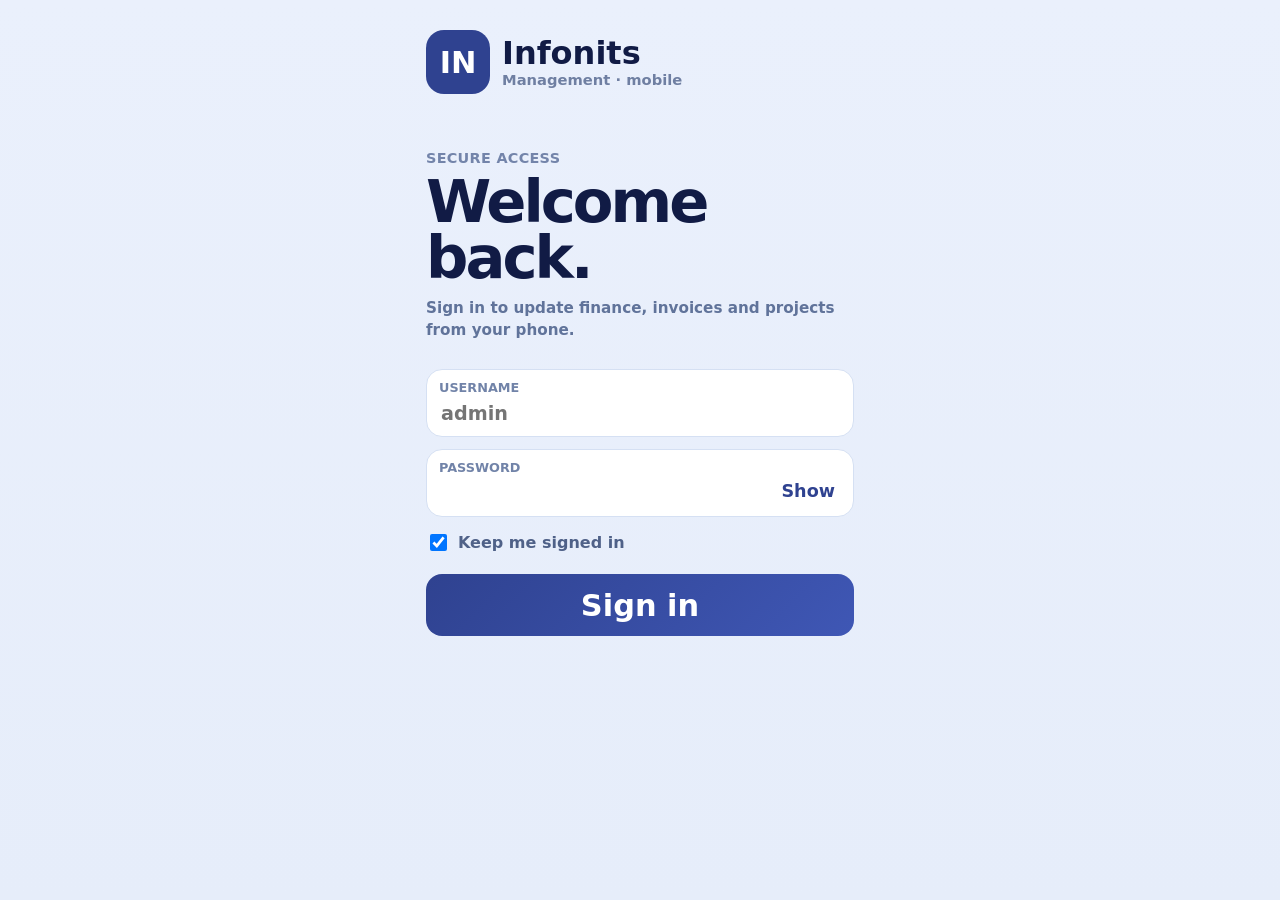
<file: mobile-dashboard.html>
<!doctype html>
<html lang="en">
  <head>
    <meta charset="UTF-8" />
    <meta name="viewport" content="width=device-width, initial-scale=1.0" />
    <title>Mobile Dashboard - Infonits</title>
    <link rel="icon" href="assets/favicon.svg" type="image/svg+xml" />
    <style>
      :root {
        --bg: #f4f7fc;
        --bg-2: #eaf1ff;
        --card: #ffffff;
        --text: #111b34;
        --muted: #5f7091;
        --line: #d6e1f2;
        --primary: #1f2f67;
        --primary-2: #273d7f;
        --green: #15b89a;
        --red: #f04444;
        --blue: #2f6df6;
        --orange: #f59e0b;
      }
      * { box-sizing: border-box; }
      body {
        margin: 0;
        font-family: Poppins, system-ui, -apple-system, Segoe UI, Roboto, sans-serif;
        background:
          radial-gradient(520px 340px at 100% -12%, #dce9ff 0%, transparent 68%),
          radial-gradient(680px 380px at -20% 0%, var(--bg-2) 0%, transparent 74%),
          var(--bg);
        color: var(--text);
      }
      .wrap {
        width: min(100%, 460px);
        margin: 0 auto;
        padding: max(12px, env(safe-area-inset-top)) 12px 24px;
      }
      .shell {
        background: var(--card);
        border: 1px solid #d9e5f6;
        border-radius: 26px;
        padding: 16px;
        box-shadow: 0 18px 42px rgba(16, 32, 76, 0.12);
        overflow: hidden;
        position: relative;
      }
      .shell::before {
        content: "";
        position: absolute;
        inset: 0 0 auto 0;
        height: 116px;
        background: linear-gradient(135deg, rgba(31, 47, 103, 0.08), rgba(47, 109, 246, 0.03));
        pointer-events: none;
      }
      .topline,
      .hero,
      .stats,
      .quick,
      .status-note {
        position: relative;
        z-index: 1;
      }
      .topline {
        display: flex;
        align-items: center;
        justify-content: space-between;
        color: var(--muted);
        font-size: 0.78rem;
        font-weight: 800;
        letter-spacing: 0.02em;
      }
      .time-pill {
        min-width: 54px;
        text-align: center;
        border: 1px solid #dbe6f6;
        border-radius: 999px;
        padding: 6px 10px;
        background: rgba(255, 255, 255, 0.78);
        color: #1b2947;
      }
      .hero {
        margin-top: 18px;
      }
      .hero h1 {
        margin: 0;
        font-size: clamp(1.7rem, 8vw, 2.25rem);
        line-height: 0.95;
        letter-spacing: -0.06em;
      }
      .hero p {
        margin: 8px 0 0;
        color: var(--muted);
        font-size: 0.86rem;
        font-weight: 600;
      }
      .stats {
        margin-top: 18px;
        display: grid;
        grid-template-columns: repeat(2, minmax(0, 1fr));
        gap: 9px;
      }
      .stat {
        min-height: 86px;
        border: 1px solid #dbe6f6;
        border-radius: 20px;
        padding: 12px 10px;
        background: rgba(255, 255, 255, 0.84);
        box-shadow: 0 10px 22px rgba(16, 32, 76, 0.07);
      }
      .stat small {
        display: block;
        color: var(--muted);
        font-size: 0.68rem;
        font-weight: 800;
        line-height: 1.2;
      }
      .stat strong {
        display: block;
        margin-top: 8px;
        color: #111b34;
        font-size: 1.16rem;
        line-height: 1;
        letter-spacing: -0.04em;
      }
      .stat span {
        display: inline-flex;
        margin-top: 9px;
        border-radius: 999px;
        padding: 4px 7px;
        font-size: 0.66rem;
        font-weight: 900;
        background: #f1f5ff;
        color: var(--muted);
      }
      .stat.profit { border-left: 4px solid var(--green); }
      .stat.unpaid { border-left: 4px solid var(--red); }
      .stat.income { border-left: 4px solid var(--blue); }
      .stat.savings { border-left: 4px solid var(--orange); }
      .quick {
        margin-top: 18px;
      }
      .section-title {
        display: flex;
        align-items: center;
        justify-content: space-between;
        margin-bottom: 10px;
      }
      .section-title h2 {
        margin: 0;
        font-size: 1rem;
        letter-spacing: -0.03em;
      }
      .section-title span {
        color: var(--muted);
        font-size: 0.74rem;
        font-weight: 800;
      }
      .grid { display: grid; gap: 10px; }
      .btn {
        display: flex;
        align-items: center;
        justify-content: space-between;
        text-decoration: none;
        border: 1px solid #d6e1f2;
        border-radius: 18px;
        min-height: 76px;
        padding: 12px;
        color: #1d2e63;
        font-weight: 700;
        background: #f8fbff;
        box-shadow: 0 8px 18px rgba(16, 32, 76, 0.06);
      }
      .btn.primary {
        color: #ffffff;
        border: 0;
        background: linear-gradient(135deg, var(--primary), var(--primary-2));
        box-shadow: 0 10px 20px rgba(31, 47, 103, 0.24);
      }
      .btn-copy {
        display: flex;
        align-items: center;
        gap: 11px;
      }
      .icon {
        width: 42px;
        height: 42px;
        flex: 0 0 auto;
        border-radius: 14px;
        display: grid;
        place-items: center;
        font-size: 1rem;
        background: #eef4ff;
        color: #1f2f67;
      }
      .primary .icon {
        background: rgba(255, 255, 255, 0.14);
        color: #fff;
      }
      .btn-title {
        display: block;
        font-size: 0.98rem;
        line-height: 1.1;
      }
      .btn-sub {
        display: block;
        margin-top: 5px;
        color: var(--muted);
        font-size: 0.75rem;
        font-weight: 700;
      }
      .primary .btn-sub { color: rgba(255, 255, 255, 0.76); }
      .arrow {
        width: 30px;
        height: 30px;
        display: grid;
        place-items: center;
        border-radius: 50%;
        background: rgba(31, 47, 103, 0.08);
        font-size: 1.15rem;
      }
      .primary .arrow { background: rgba(255, 255, 255, 0.14); }
      .status-note {
        margin-top: 14px;
        border: 1px dashed #cbd8ee;
        border-radius: 16px;
        padding: 10px 12px;
        color: var(--muted);
        font-size: 0.76rem;
        font-weight: 700;
        background: rgba(248, 251, 255, 0.72);
      }
      @media (max-width: 360px) {
        .shell { padding: 13px; border-radius: 22px; }
        .stats { gap: 7px; }
        .stat { min-height: 88px; padding: 10px 8px; }
        .stat strong { font-size: 1rem; }
        .btn { min-height: 70px; }
      }
    </style>
  </head>
  <body>
    <main class="wrap">
      <section class="shell">
        <div class="topline">
          <span id="dashboardPeriod">May · summary</span>
          <span class="time-pill" id="dashboardTime">9:41</span>
        </div>

        <header class="hero">
          <div>
            <h1>Mobile dashboard</h1>
            <p>Fast updates for finance, invoices, and project work.</p>
          </div>
        </header>

        <section class="stats" aria-label="Dashboard summary">
          <article class="stat profit">
            <small>Project profit</small>
            <strong id="sumProjectProfit">Rs. 0</strong>
            <span id="sumProjectProfitMeta">Loading...</span>
          </article>
          <article class="stat unpaid">
            <small>Unpaid</small>
            <strong id="sumUnpaid">Rs. 0</strong>
            <span id="sumUnpaidMeta">Loading...</span>
          </article>
          <article class="stat income">
            <small>Income</small>
            <strong id="sumIncome">Rs. 0</strong>
            <span id="sumIncomeMeta">Loading...</span>
          </article>
          <article class="stat savings">
            <small>Savings</small>
            <strong id="sumSavings">Rs. 0</strong>
            <span id="sumSavingsMeta">Loading...</span>
          </article>
        </section>

        <section class="quick" aria-label="Quick update links">
          <div class="section-title">
            <h2>Quick update</h2>
            <span>Mobile tools</span>
          </div>
          <div class="grid">
          <a class="btn primary" href="./mobile-payment-update.html?v=20260521-sync">
            <span class="btn-copy">
              <span class="icon">Rs</span>
              <span>
                <span class="btn-title">Finance</span>
                <span class="btn-sub">Income · Expense · Loan</span>
              </span>
            </span>
            <span class="arrow">›</span>
          </a>
          <a class="btn" href="./mobile-invoice-update.html?v=20260521-sync">
            <span class="btn-copy">
              <span class="icon">#</span>
              <span>
                <span class="btn-title">Invoice</span>
                <span class="btn-sub">Create, view, and download PDF</span>
              </span>
            </span>
            <span class="arrow">›</span>
          </a>
          <a class="btn" href="./mobile-project-update.html?v=20260521-sync">
            <span class="btn-copy">
              <span class="icon">P</span>
              <span>
                <span class="btn-title">Project</span>
                <span class="btn-sub">Status, value, and progress</span>
              </span>
            </span>
            <span class="arrow">›</span>
          </a>
          </div>
        </section>

        <div class="status-note" id="dashboardSyncStatus">Connected to the main system. Use these pages for quick mobile updates.</div>
      </section>
    </main>
    <script src="supabase-config.js?v=20260521-sync"></script>
    <script src="mobile-auth.js?v=20260521-sync"></script>
    <script>
      (function () {
        if (!window.InfonitsMobileAuth || !window.InfonitsMobileAuth.requireAuth()) return;
        const cfg = window.INFONITS_SUPABASE || {};

        function ready() {
          return Boolean(cfg.url && cfg.anonKey);
        }

        function api(path) {
          return `${cfg.url}/rest/v1/${path}`;
        }

        function headers(extra) {
          return {
            apikey: cfg.anonKey,
            Authorization: `Bearer ${cfg.anonKey}`,
            "Content-Type": "application/json",
            ...extra,
          };
        }

        function thisMonth() {
          const now = new Date();
          return `${now.getFullYear()}-${String(now.getMonth() + 1).padStart(2, "0")}`;
        }

        function todayText() {
          const now = new Date();
          const monthLabel = now.toLocaleDateString("en-US", { month: "short" });
          const timeLabel = now.toLocaleTimeString("en-US", { hour: "numeric", minute: "2-digit" });
          document.getElementById("dashboardPeriod").textContent = `${monthLabel} · summary`;
          document.getElementById("dashboardTime").textContent = timeLabel;
        }

        function money(value) {
          return `Rs. ${Number(value || 0).toLocaleString("en-US", { maximumFractionDigits: 2 })}`;
        }

        function setSyncMessage(text) {
          document.getElementById("dashboardSyncStatus").textContent = text;
        }

        function normalizeProject(row) {
          const payload = row && row.payload && typeof row.payload === "object" ? row.payload : {};
          const rowCurrency = String(row.currency || "").toUpperCase();
          const rowProjectValue = Number(row.project_value || 0) || 0;
          return {
            id: payload.id || row.app_id || "",
            clientName: payload.clientName || row.client_name || "Client",
            name: payload.name || row.project_name || "Project",
            month: payload.month || row.month || "",
            paymentStatus: payload.paymentStatus || row.status || "Waiting",
            valueLkr: Number(payload.valueLkr !== undefined ? payload.valueLkr : rowCurrency === "USD" ? 0 : rowProjectValue) || 0,
            valueUsd: Number(payload.valueUsd !== undefined ? payload.valueUsd : rowCurrency === "USD" ? rowProjectValue : 0) || 0,
            advance: Number(payload.advance ?? row.advance_received ?? 0) || 0,
            payForWork: Number(payload.payForWork ?? row.pay_for_work ?? 0) || 0,
            paidForWork: Number(payload.paidForWork ?? row.paid_for_work ?? 0) || 0,
            repeat: payload.repeat || "no",
          };
        }

        function normalizeFinance(row) {
          const payload = row && row.payload && typeof row.payload === "object" ? row.payload : {};
          return {
            id: row.app_id || row.id || payload.id || "",
            date: row.record_date || payload.date || "",
            month: row.month || String(row.record_date || payload.date || "").slice(0, 7),
            type: row.type || payload.type || "expense",
            amount: Number(row.amount || payload.amount || 0) || 0,
            status: row.status || payload.status || "unpaid",
            repeat: row.repeat || payload.repeat || "none",
            sourceId: row.source_id || payload.sourceId || "",
            paidMonths: Array.isArray(payload.paidMonths) ? payload.paidMonths : [],
          };
        }

        function isActiveProject(project) {
          return !["Paid", "Completed"].includes(project.paymentStatus || "Waiting");
        }

        function projectRecurringKey(project) {
          return `${project.clientName || ""}|${project.name || ""}`.trim().toLowerCase();
        }

        function carriedProjectFrom(source, month, reason) {
          const resetMoney = reason === "monthly";
          return {
            ...source,
            month,
            paymentStatus: "Waiting",
            advance: resetMoney ? 0 : Number(source.advance || 0),
            paidForWork: resetMoney ? 0 : Number(source.paidForWork || 0),
          };
        }

        function projectsForMonth(projects, month) {
          const exactProjects = projects.filter((project) => project.month === month);
          const exactKeys = new Set(exactProjects.map(projectRecurringKey));
          const latestPreviousProjects = projects
            .filter((project) => project.month < month && !exactKeys.has(projectRecurringKey(project)))
            .reduce((latest, project) => {
              const key = projectRecurringKey(project);
              const existing = latest.get(key);
              if (!existing || project.month > existing.month) latest.set(key, project);
              return latest;
            }, new Map());
          const carryProjects = [...latestPreviousProjects.values()].filter((project) => (project.repeat || "no") === "monthly" || isActiveProject(project));
          return [
            ...exactProjects,
            ...carryProjects.map((project) => carriedProjectFrom(project, month, (project.repeat || "no") === "monthly" ? "monthly" : "unpaid")),
          ];
        }

        function financeRecordMonth(record) {
          return String(record.date || "").slice(0, 7);
        }

        function financeRecordIsExpenseLike(record) {
          return record.type === "expense" || record.type === "loan";
        }

        function firstFinancePaidMonth(record) {
          const paidMonths = Array.isArray(record.paidMonths) ? [...record.paidMonths].sort() : [];
          if (paidMonths.length) return paidMonths[0];
          if (record.repeat !== "monthly" && record.status === "paid") return financeRecordMonth(record);
          return "";
        }

        function financeRecordPaidInMonth(record, month) {
          const paidMonths = Array.isArray(record.paidMonths) ? record.paidMonths : [];
          if (paidMonths.includes(month)) return true;
          return record.repeat !== "monthly" && financeRecordMonth(record) === month && record.status === "paid";
        }

        function financeRecordOutstandingAmount(record, month) {
          if (!financeRecordIsExpenseLike(record)) return 0;
          return financeRecordPaidInMonth(record, month) ? 0 : Number(record.amount || 0);
        }

        function financeRecordAppliesToMonth(record, month) {
          const recordMonth = financeRecordMonth(record);
          if (!recordMonth) return false;
          if (record.type === "saving" || record.type === "gold") return recordMonth <= month;
          if (record.repeat === "monthly") return recordMonth <= month;
          if (financeRecordIsExpenseLike(record)) {
            const paidMonth = firstFinancePaidMonth(record);
            return recordMonth <= month && (!paidMonth || month <= paidMonth);
          }
          return recordMonth === month;
        }

        function projectUsdRateForMonth(projectTargets, month) {
          return Number(projectTargets?.[month]?.usdRate || 0);
        }

        function projectValueLkr(project, month, projectTargets) {
          const localValue = Number(project.valueLkr || 0);
          if (localValue) return localValue;
          const usd = Number(project.valueUsd || 0);
          const rate = projectUsdRateForMonth(projectTargets, month);
          return usd && rate ? usd * rate : 0;
        }

        function projectForMe(project, month, projectTargets) {
          const remainingWorkPayment = Number(project.payForWork || 0) - Number(project.paidForWork || 0);
          return projectValueLkr(project, month, projectTargets) - Number(project.advance || 0) - remainingWorkPayment;
        }

        function hasLinkedProjectFinanceRecord(records, projectId, month) {
          return records.some((record) => {
            if (record.sourceId === `project-complete-${projectId}-${month}`) return true;
            return record.sourceId === `project-complete-${projectId}` && String(record.date || "").slice(0, 7) === month;
          });
        }

        function renderValues(summary) {
          document.getElementById("sumProjectProfit").textContent = money(summary.projectProfit);
          document.getElementById("sumUnpaid").textContent = money(summary.unpaid);
          document.getElementById("sumIncome").textContent = money(summary.income);
          document.getElementById("sumSavings").textContent = money(summary.savings);
          document.getElementById("sumProjectProfitMeta").textContent = "This month";
          document.getElementById("sumUnpaidMeta").textContent = `${summary.unpaidCount} pending`;
          document.getElementById("sumIncomeMeta").textContent = "This month";
          document.getElementById("sumSavingsMeta").textContent = "Active total";
        }

        async function loadDashboardStats() {
          if (!ready()) {
            setSyncMessage("Supabase config missing. Add supabase-config.js.");
            return;
          }
          try {
            const month = thisMonth();
            const [projectRes, financeRes, targetRes] = await Promise.all([
              fetch(api("projects?select=app_id,client_name,project_name,month,status,currency,project_value,advance_received,pay_for_work,paid_for_work,payload&order=updated_at.desc"), { headers: headers() }),
              fetch(api("finance_records?select=app_id,record_date,month,type,amount,status,repeat,source_id,payload&order=record_date.desc"), { headers: headers() }),
              fetch(api("app_data?collection=eq.projectTargets&app_id=eq.main&select=payload&limit=1"), { headers: headers() }),
            ]);
            if (!projectRes.ok || !financeRes.ok || !targetRes.ok) throw new Error("load failed");

            const projects = (await projectRes.json()).map(normalizeProject).filter((p) => p.id);
            const records = (await financeRes.json()).map(normalizeFinance);
            const targetRows = await targetRes.json();
            const projectTargets = targetRows[0]?.payload && typeof targetRows[0].payload === "object" ? targetRows[0].payload : {};

            const monthProjects = projectsForMonth(projects, month);
            const activeProjects = monthProjects.filter((project) => isActiveProject(project) && !hasLinkedProjectFinanceRecord(records, project.id, month));
            const projectProfit = activeProjects.reduce((sum, project) => sum + projectForMe(project, month, projectTargets), 0);

            const monthRecords = records.filter((record) => financeRecordAppliesToMonth(record, month));
            const income = monthRecords.filter((record) => record.type === "income").reduce((sum, record) => sum + Number(record.amount || 0), 0);
            const savings = monthRecords.filter((record) => record.type === "saving").reduce((sum, record) => sum + Number(record.amount || 0), 0);
            const unpaidList = monthRecords.filter((record) => financeRecordIsExpenseLike(record) && financeRecordOutstandingAmount(record, month) > 0);
            const unpaid = unpaidList.reduce((sum, record) => sum + financeRecordOutstandingAmount(record, month), 0);

            renderValues({
              projectProfit,
              unpaid,
              income,
              savings,
              unpaidCount: unpaidList.length,
            });
            const syncTime = new Date().toLocaleTimeString("en-US", { hour: "numeric", minute: "2-digit" });
            setSyncMessage(`Live values synced for ${month} at ${syncTime}.`);
          } catch (error) {
            console.error(error);
            setSyncMessage("Could not load live values. Check internet/Supabase and refresh.");
          }
        }

        todayText();
        loadDashboardStats();
      })();
    </script>
  </body>
</html>
</file>
